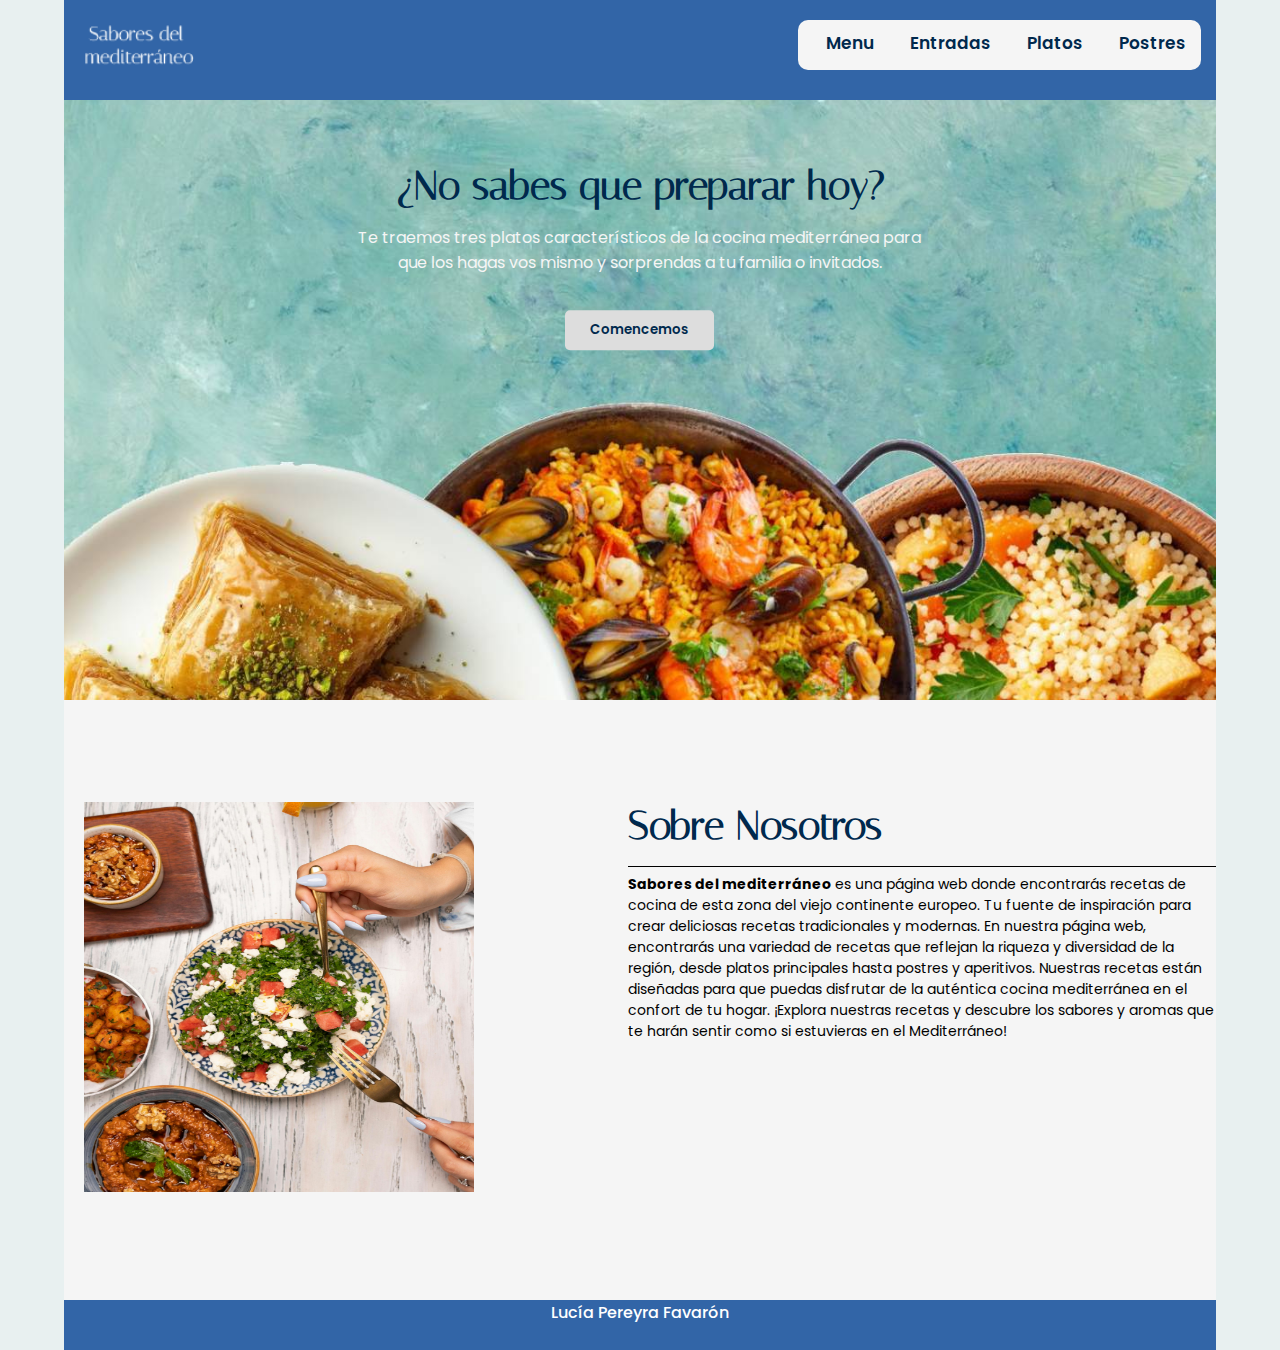
<file: index.html>
<!DOCTYPE html>
<html>
<head>
	<meta charset="utf-8">
	<meta name="viewport" content="width=device-width, initial-scale=1">
	<title>Sabores del mediterraneo</title>
	<link rel="stylesheet" href="css/estilomenu.css">
</head>
<body>
<main>
	
<header>
    
     <img id="logo" src="img/logo.png">

		<nav> 
		
		<h3 id="menu"> 

		<a href="index.html"> Menu </a>

		<a href="entrada.html"> Entradas </a> 	
		
		<a href="principal.html"> Platos </a>  	
		
		<a href="postre.html"> Postres </a> 

		</h3>
	
		</nav>
</header>
<section>
	<article id="hero">
	<div class ="hero-texto">
	<h1 class="titulo"> ¿No sabes que preparar hoy? </h1>
	<p> Te traemos tres platos característicos de la cocina mediterránea para que los hagas vos mismo y sorprendas a tu familia o invitados.  </p>
	<button>Comencemos</button>
</div>
</article>

<article id="nosotros">
	<div class ="primero">
	<img class="foto" src="img/foto2.jpg">
    </div>
	<div class="primero">
	<h1 class="titulo"> Sobre Nosotros </h1>
	<img class="linea" src="img/linea.png">
	<p class="texto"><strong> Sabores del mediterráneo </strong> es una página web donde encontrarás recetas de cocina de esta zona del viejo continente europeo. Tu fuente de inspiración para crear deliciosas recetas tradicionales y modernas. En nuestra página web, encontrarás una variedad de recetas que reflejan la riqueza y diversidad de la región, desde platos principales hasta postres y aperitivos. Nuestras recetas están diseñadas para que puedas disfrutar de la auténtica cocina mediterránea en el confort de tu hogar. ¡Explora nuestras recetas y descubre los sabores y aromas que te harán sentir como si estuvieras en el Mediterráneo!
	</p>	
</div>
</article>

</section>

<footer>
	<p class="texto-footer"> Lucía Pereyra Favarón </p>
</footer>
</main>

</body>
</html>
</file>
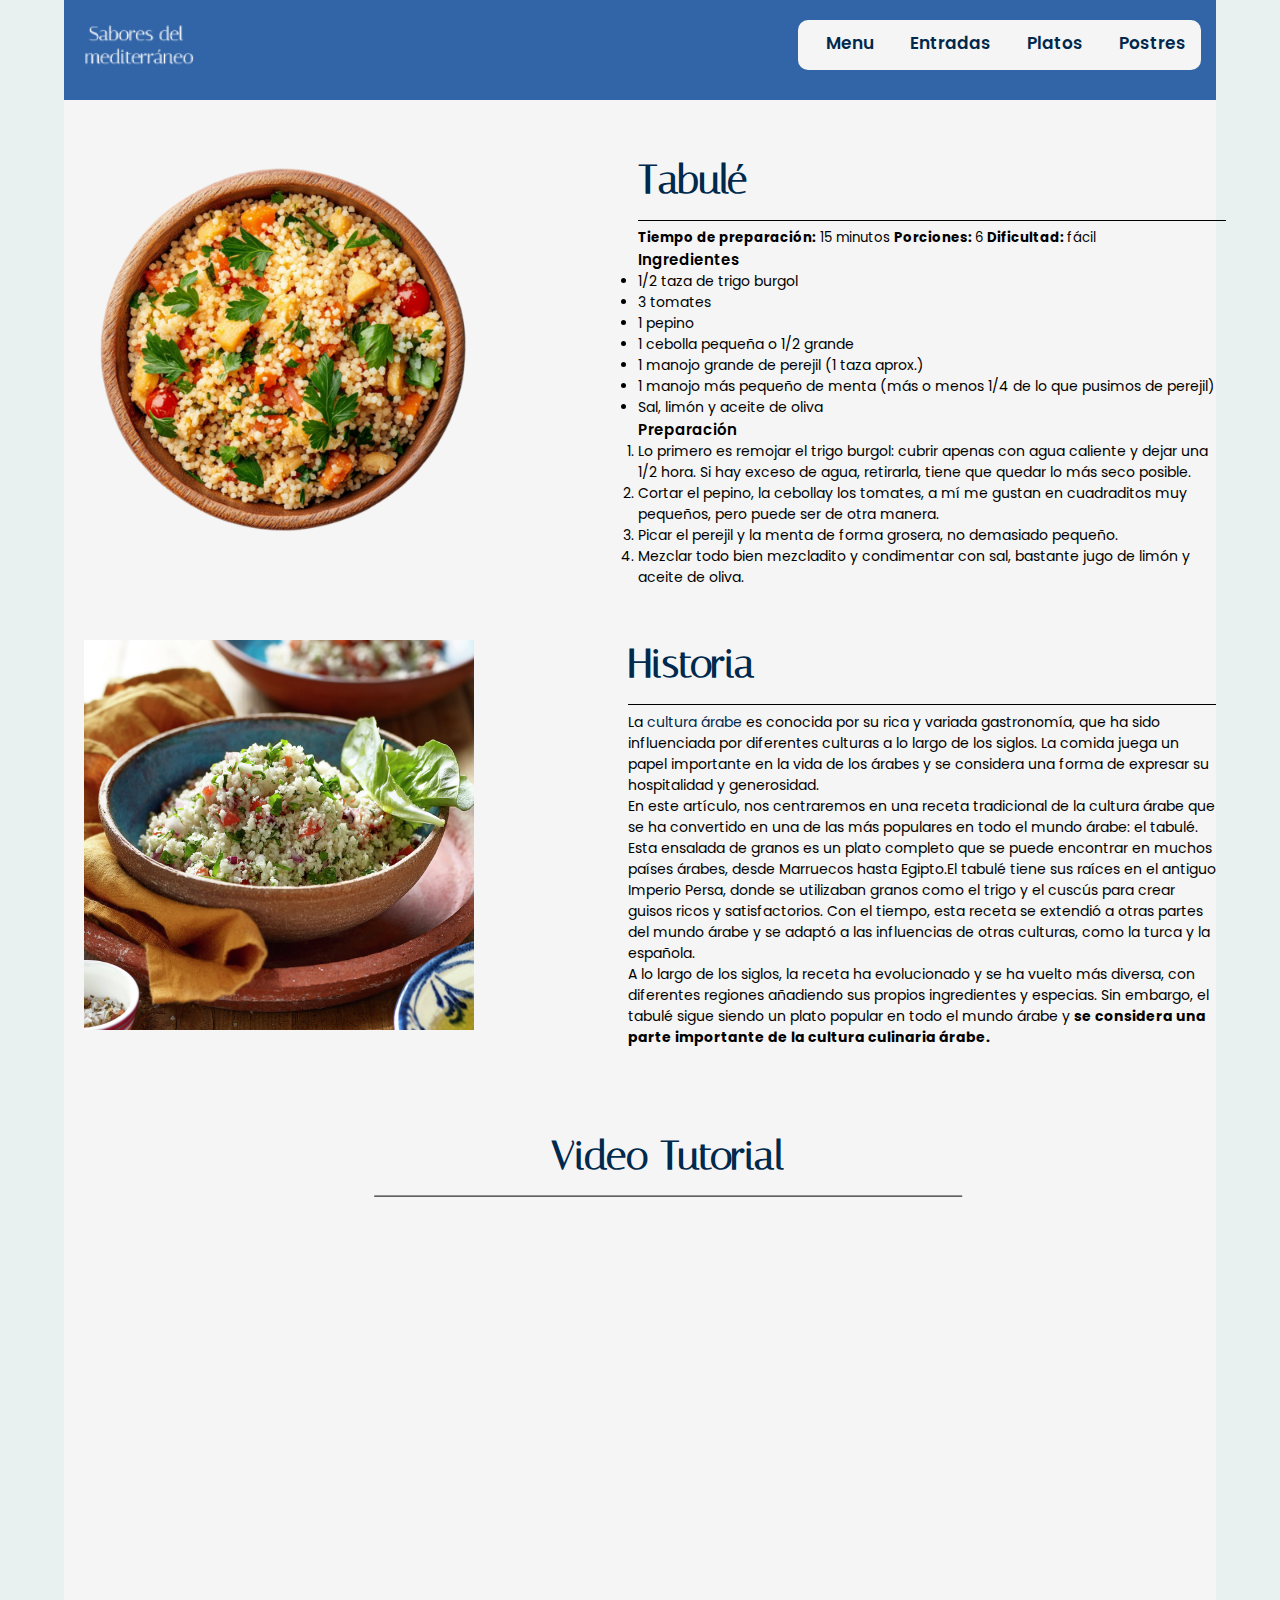
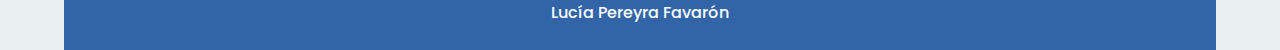
<file: entrada.html>
<!DOCTYPE html>
<html>
<head>
	<meta charset="utf-8">
	<meta name="viewport" content="width=device-width, initial-scale=1">
	<title>Entrada</title>
	<link rel="stylesheet" href="css/estiloentrada.css">
</head>
<body>
<main>
	
<header>
    
     <img id="logo" src="img/logo.png">

		<nav> 
		
		<h3 id="menu"> 

		<a href="index.html"> Menu </a>

		<a href="entrada.html"> Entradas </a> 	
		
		<a href="principal.html"> Platos </a>  	
		
		<a href="postre.html"> Postres </a> 

		</h3>
	
		</nav>
</header>
<section>
	<article id="principal">
	<div class ="primero">
	<img class="fotoreceta" src="img/tabule.png">
    </div>
	<div class="primero">
	<h1 class="titulo"> Tabulé </h1>
	<img class="linea" src="img/linea.png">
	<h5 class="receta"> <strong>Tiempo de preparación:</strong> 15 minutos <strong> Porciones: </strong> 6 <strong> Dificultad: </strong> fácil</h5>
	<h3 class="encabezados">Ingredientes</h3>
	<ul class="ingredientes">
	<li>1/2 taza de trigo burgol </li>
<li> 3 tomates </li>
<li> 1 pepino </li>
<li> 1 cebolla pequeña o 1/2 grande </li>
<li> 1 manojo grande de perejil (1 taza aprox.) </li>
<li> 1 manojo más pequeño de menta (más o menos 1/4 de lo que pusimos de perejil) </li>
<li> Sal, limón y aceite de oliva </li>
	</li>
</ul>
    <h3 class="encabezados">Preparación</h3>
	<ol class="preparacion">
		<li> Lo primero es remojar el trigo burgol: cubrir apenas con agua caliente y dejar una 1/2 hora. Si hay exceso de agua, retirarla, tiene que quedar lo más seco posible.</li>
		<li>Cortar el pepino, la cebollay los tomates, a mí me gustan en cuadraditos muy pequeños, pero puede ser de otra manera.</li>
		<li>Picar el perejil y la menta de forma grosera, no demasiado pequeño.</li>
		<li>Mezclar todo bien mezcladito y condimentar con sal, bastante jugo de limón y aceite de oliva.</li>
	</ol>
</div>
</article>

<article id="historia">
	<div class ="primero">
	<img class="foto" src="img/tabule2.jpg">
    </div>
	<div class="primero">
	<h1 class="titulo"> Historia </h1>
	<img class="linea" src="img/linea.png">
	<p class="texto">La <a class="vinculo" href="https://es.wikipedia.org/wiki/Gastronom%C3%ADa_%C3%A1rabe" target="_blank"> cultura árabe </a> es conocida por su rica y variada gastronomía, que ha sido influenciada por diferentes culturas a lo largo de los siglos. La comida juega un papel importante en la vida de los árabes y se considera una forma de expresar su hospitalidad y generosidad. <br> 
   En este artículo, nos centraremos en una receta tradicional de la cultura árabe que se ha convertido en una de las más populares en todo el mundo árabe: el tabulé. Esta ensalada de granos es un plato completo que se puede encontrar en muchos países árabes, desde Marruecos hasta Egipto.El tabulé tiene sus raíces en el antiguo Imperio Persa, donde se utilizaban granos como el trigo y el cuscús para crear guisos ricos y satisfactorios. Con el tiempo, esta receta se extendió a otras partes del mundo árabe y se adaptó a las influencias de otras culturas, como la turca y la española. <br>
   A lo largo de los siglos, la receta ha evolucionado y se ha vuelto más diversa, con diferentes regiones añadiendo sus propios ingredientes y especias. Sin embargo, el tabulé sigue siendo un plato popular en todo el mundo árabe y <strong> se considera una parte importante de la cultura culinaria árabe.</strong></p>	
</div>
</article>


<article id="tutorial">
	<div class ="segundo">
	<h1 class="titulo2"> Video Tutorial </h1>
	<img class="linea" src="img/linea.png">
	<iframe width="560" height="315" src="https://www.youtube.com/embed/7yK1XeLTlCs?si=kfUKItrKn-LhGQJ4" title="YouTube video player" frameborder="0" allow="accelerometer; autoplay; clipboard-write; encrypted-media; gyroscope; picture-in-picture; web-share" referrerpolicy="strict-origin-when-cross-origin" allowfullscreen></iframe>
</div>
</article>

</section>

<footer>
	<p class="texto-footer"> Lucía Pereyra Favarón </p>
</footer>
</main>

</body>
</html>
</file>
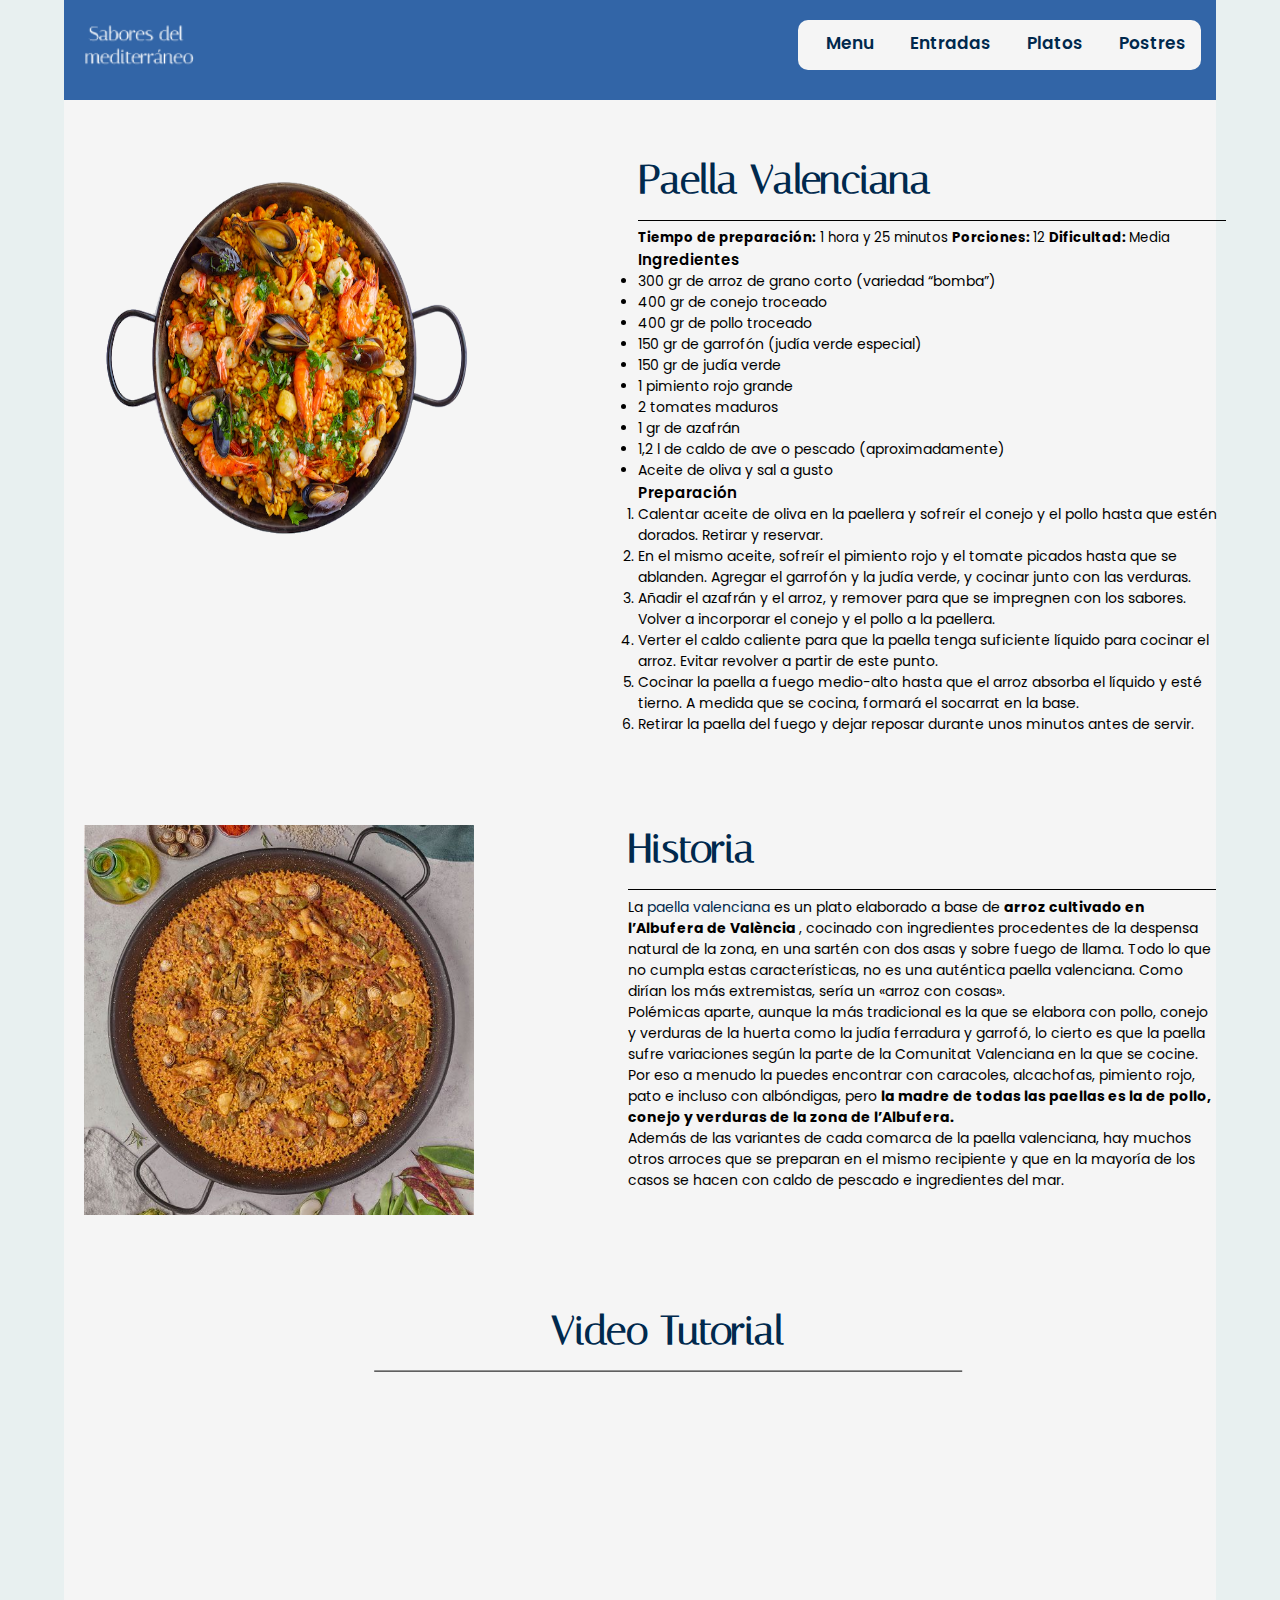
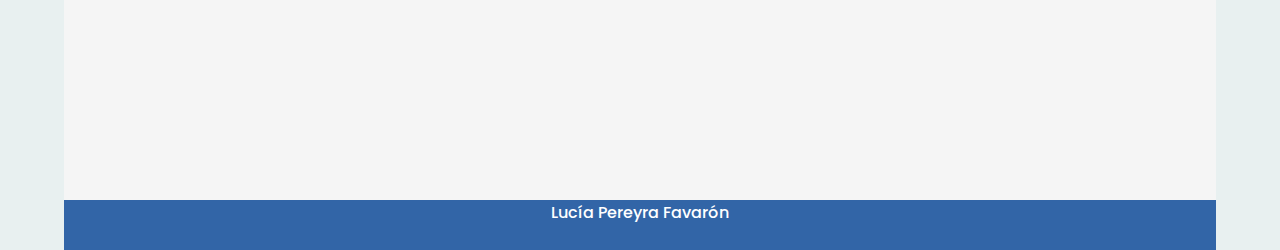
<file: principal.html>
<!DOCTYPE html>
<html>
<head>
	<meta charset="utf-8">
	<meta name="viewport" content="width=device-width, initial-scale=1">
	<title>Plato Principal</title>
	<link rel="stylesheet" href="css/estiloplatoprincipal.css">
</head>
<body>
<main>
	
<header>
    
     <img id="logo" src="img/logo.png">

		<nav> 
		
		<h3 id="menu"> 

		<a href="index.html"> Menu </a>

		<a href="entrada.html"> Entradas </a> 	
		
		<a href="principal.html"> Platos </a>  	
		
		<a href="postre.html"> Postres </a> 

		</h3>
	
		</nav>
</header>
<section>
	<article id="principal">
	<div class ="primero">
	<img class="fotoreceta" src="img/paella.png">
    </div>
	<div class="primero">
	<h1 class="titulo"> Paella Valenciana </h1>
	<img class="linea" src="img/linea.png">
	<h5 class="receta"> <strong>Tiempo de preparación:</strong> 1 hora y 25 minutos <strong> Porciones: </strong> 12 <strong> Dificultad: </strong> Media</h5>
	<h3 class="encabezados">Ingredientes</h3>
	<ul class="ingredientes">
	<li>300 gr de arroz de grano corto (variedad “bomba”) </li>
    <li> 400 gr de conejo troceado </li>
    <li> 400 gr de pollo troceado </li>
    <li> 150 gr de garrofón (judía verde especial) </li>
    <li> 150 gr de judía verde </li>
    <li> 1 pimiento rojo grande </li>
    <li> 2 tomates maduros </li>
    <li> 1 gr de azafrán</li>
    <li> 1,2 l de caldo de ave o pescado (aproximadamente) </li>
    <li> Aceite de oliva y sal a gusto </li>
	</li>
</ul>
    <h3 class="encabezados">Preparación</h3>
	<ol class="preparacion">
		<li> Calentar aceite de oliva en la paellera y sofreír el conejo y el pollo hasta que estén dorados. Retirar y reservar.</li>
		<li>En el mismo aceite, sofreír el pimiento rojo y el tomate picados hasta que se ablanden. Agregar el garrofón y la judía verde, y cocinar junto con las verduras.</li>
		<li>Añadir el azafrán y el arroz, y remover para que se impregnen con los sabores. Volver a incorporar el conejo y el pollo a la paellera.</li>
		<li>Verter el caldo caliente para que la paella tenga suficiente líquido para cocinar el arroz. Evitar revolver a partir de este punto.</li>
		<li> Cocinar la paella a fuego medio-alto hasta que el arroz absorba el líquido y esté tierno. A medida que se cocina, formará el socarrat en la base.</li>
		<li> Retirar la paella del fuego y dejar reposar durante unos minutos antes de servir.</li>
	</ol>
</div>
</article>

<article id="historia">
	<div class ="primero">
	<img class="foto" src="img/paella2.jpg">
    </div>
	<div class="primero">
	<h1 class="titulo"> Historia </h1>
	<img class="linea" src="img/linea.png">
	<p class="texto">La <a class="vinculo" href="https://blog.visitvalencia.com/paella-valenciana" target="_blank"> paella valenciana </a>  es un plato elaborado a base de <strong> arroz cultivado en l’Albufera de València </strong>, cocinado con ingredientes procedentes de la despensa natural de la zona, en una sartén con dos asas y sobre fuego de llama. Todo lo que no cumpla estas características, no es una auténtica paella valenciana. Como dirían los más extremistas, sería un «arroz con cosas».<br>
    Polémicas aparte, aunque la más tradicional es la que se elabora con pollo, conejo y verduras de la huerta como la judía ferradura y garrofó, lo cierto es que la paella sufre variaciones según la parte de la Comunitat Valenciana en la que se cocine.
    Por eso a menudo la puedes encontrar con caracoles, alcachofas, pimiento rojo, pato e incluso con albóndigas, pero <strong> la madre de todas las paellas es la de pollo, conejo y verduras de la zona de l’Albufera.</strong><br>
    Además de las variantes de cada comarca de la paella valenciana, hay muchos otros arroces que se preparan en el mismo recipiente y que en la mayoría de los casos se hacen con caldo de pescado e ingredientes del mar.
</p>	
</div>
</article>


<article id="tutorial">
	<div class ="segundo">
	<h1 class="titulo2"> Video Tutorial </h1>
	<img class="linea" src="img/linea.png">
	<iframe width="560" height="315" src="https://www.youtube.com/embed/vWySIREExjo?si=2ZHfQ9QEGWyc-xFU" title="YouTube video player" frameborder="0" allow="accelerometer; autoplay; clipboard-write; encrypted-media; gyroscope; picture-in-picture; web-share" referrerpolicy="strict-origin-when-cross-origin" allowfullscreen></iframe>
</div>
</article>

</section>

<footer>
	<p class="texto-footer"> Lucía Pereyra Favarón </p>
</footer>
</main>

</body>
</html>
</file>
<file: css/estilomenu.css>
@import url('https://fonts.googleapis.com/css2?family=Italiana&family=Poppins:ital,wght@0,100;0,200;0,300;0,400;0,500;0,600;0,700;0,800;0,900;1,100;1,200;1,300;1,400;1,500;1,600;1,700;1,800;1,900&display=swap');

* {
	margin: 0;
	padding: 0;
	box-sizing: border-box;
}

body {
	background-color: #E8F0F0;
	font-family: 'Poppins', sans-serif;
}

main {
	width: 90%;
	height: 1300px;
    margin-left: auto;
	margin-right: auto;
	background-color: whitesmoke;
}

header {
    width: 100%;
	height: 100px;
	background-color: #3265A7;
}

nav { 
	width: 35%;
	height: 50px;
	background-color: whitesmoke;
	float: right;
	margin-right: 15px;
	margin-top: 20px;
	border-radius: 10px;
}

section { 
	width: 80%;
	height: 1200px;
	float: left;
}

footer { 
    width: 100%;
	height: 50px;
	background-color: #3265A7;
	clear: both;
}

.menu {
    display: flex;
    justify-content: space-between;
    padding: 1px 0;
}

#logo {
    height: 45px;
    width: 110px;
	margin-right: auto;
	margin-left: 20px;
	position: relative;
	margin-top: 23px;

}

#menu li {
    display: inline;
    float: right;
 }


#menu ul {
    display: flex;
    list-style-type: none;
}

#menu a{
   display: block;
   color: #00294D;
   text-decoration: none;
   font-weight: 600;
   padding: 8px;
   float: left;
   margin-top: 2px;
   margin-left: 20px;
   font-size: 17px;

}

#menu a:hover {
    color: #34ace0;
    text-decoration: underline;
}

a {
    color: #00294D;
    text-decoration: none;
}

#hero { 
 background-image: url("../img/hero.jpg");
  height: 50%;
  width: 125%;
  background-position: center;
  background-repeat: no-repeat;
  background-size: cover;
  position: relative;
  text-align: center;
}

.hero-texto {
 text-align: margin-top;
  position: absolute;
  top: 26%;
  left: 50%;
  transform: translate(-50%, -50%);
  color: whitesmoke;
}

.hero-texto .titulo {
  margin-bottom: 16px;
}

.hero-texto button {
 margin-top: 6%;
  border: none;
  outline: 0;
  display: inline-block;
  padding: 10px 25px;
  color: black;
  background-color: #ddd;
  text-align: center;
  cursor: pointer;
  font-family: 'poppins', sans-serif;
  font-weight: 600;
  border-radius: 5px;
  color: #00294D;
}

.hero-texto button:hover {
  background-color: #00294D;
  color: white;
}


.titulo {
       color: #00294D;
       font-family: 'italiana', sans-serif;
       font-size: 40px;
}

.receta {
    color: black;
    font-family: poppins, sans-serif;
    font-weight: 400;
}

.encabezados {
	font-family: 'Poppins', sans-serif;
	font-weight: 600;
	font-size: 15px
}

.fotoreceta {
height: 400px;
  width:400px;
}


ol {
	font-size: 14px;
}

ul {
   font-size: 14px;
}

#nosotros {
    margin-top: 10%;
	display: flex;
    width: 50%;
    padding: 10px;
    height: 300px; 
    column-gap: 35%;
}

#nosotros:after {
  content: "";
  display: table;
  clear: both;
}


.foto {
    height:390px;
	width: 390px;
    margin-left: 10px;

}

.texto {
     font-size: 14px;
     font-weight: 400;

}

.vinculo {
font-size: 14px;
font-weight: 400;

}

#tutorial {
	display: flex;
    margin-top: 20%;
    width: 50%;
    padding: 10px;
    height: 150px; 
    position: relative;
    justify-content: center;
    align-items: center;
}

.titulo2 {
       text-align: center;
       color: #00294D;
       font-family: 'italiana', sans-serif;
       font-size: 40px;
}


.segundo {
	position: absolute;
    top: 50%;
    left: 50%;
    margin: -25px 0 0 -25px;
}

.texto-footer {
    color: white;
    font-weight: 500;
    display: flex;
    justify-content: center;
    align-items: center;
}
</file>
<file: css/estiloentrada.css>
@import url('https://fonts.googleapis.com/css2?family=Italiana&family=Poppins:ital,wght@0,100;0,200;0,300;0,400;0,500;0,600;0,700;0,800;0,900;1,100;1,200;1,300;1,400;1,500;1,600;1,700;1,800;1,900&display=swap');

* {
	margin: 0;
	padding: 0;
	box-sizing: border-box;
}

body {
	background-color: #E8F0F0;
	font-family: 'Poppins', sans-serif;
}

main {
	width: 90%;
	height: 1600px;
    margin-left: auto;
	margin-right: auto;
	background-color: whitesmoke;
}

header {
    width: 100%;
	height: 100px;
	background-color: #3265A7;
}

nav { 
	width: 35%;
	height: 50px;
	background-color: whitesmoke;
	float: right;
	margin-right: 15px;
	margin-top: 20px;
	border-radius: 10px;
}

section { 
	width: 80%;
	height: 1500px;
	float: left;
}

footer { 
    width: 100%;
	height: 50px;
	background-color: #3265A7;
	clear: both;
}

.menu {
    display: flex;
    justify-content: space-between;
    padding: 1px 0;
}

#logo {
    height: 45px;
    width: 110px;
	margin-right: auto;
	margin-left: 20px;
	position: relative;
	margin-top: 23px;

}

#menu li {
    display: inline;
    float: right;
 }


#menu ul {
    display: flex;
    list-style-type: none;
}

#menu a{
   display: block;
   color: #00294D;
   text-decoration: none;
   font-weight: 600;
   padding: 8px;
   float: left;
   margin-top: 2px;
   margin-left: 20px;
   font-size: 17px;

}

#menu a:hover {
    color: #34ace0;
    text-decoration: underline;
}

a {
    color: #00294D;
    text-decoration: none;
}

#principal {
	margin-top: 5%;
	display: flex;
    width: 50%;
    padding: 10px;
    height: 300px; 
    column-gap: 35%;
}

.primero {
	float: center;
    flex: 50%;
}

#principal:after {
  content: "";
  display: table;
  clear: both;
}

.titulo {
       color: #00294D;
       font-family: 'italiana', sans-serif;
       font-size: 40px;
}

.receta {
    color: black;
    font-family: poppins, sans-serif;
    font-weight: 400;
}

.encabezados {
	font-family: 'Poppins', sans-serif;
	font-weight: 600;
	font-size: 15px
}

.fotoreceta {
height: 400px;
  width:400px;
  margin-left: 10px;
}


ol {
	font-size: 14px;
}

ul {
   font-size: 14px;
}

#historia {
    margin-top: 20%;
	display: flex;
    width: 50%;
    padding: 10px;
    height: 300px; 
    column-gap: 35%;
}

#historia:after {
  content: "";
  display: table;
  clear: both;
}


.foto {
    height:390px;
	width: 390px;
    margin-left: 10px;
}

.texto {
     font-size: 14px;
     font-weight: 400;

}

.vinculo {
font-size: 14px;
font-weight: 400;

}

#tutorial {
	display: flex;
    margin-top: 25%;
    padding: 10px;
    position: relative;
    justify-content: center;
    align-items: center;
}

.titulo2 {
       text-align: center;
       color: #00294D;
       font-family: 'italiana', sans-serif;
       font-size: 40px;
}


.segundo {
	position: absolute;
    left: 40%;
    top: 50%;
    transform: translate(-10%, -10%);
}

.texto-footer {
    color: white;
    font-weight: 500;
    display: flex;
    justify-content: center;
    align-items: center;
}
</file>
<file: css/estiloplatoprincipal.css>
@import url('https://fonts.googleapis.com/css2?family=Italiana&family=Poppins:ital,wght@0,100;0,200;0,300;0,400;0,500;0,600;0,700;0,800;0,900;1,100;1,200;1,300;1,400;1,500;1,600;1,700;1,800;1,900&display=swap');

* {
	margin: 0;
	padding: 0;
	box-sizing: border-box;
}

body {
	background-color: #E8F0F0;
	font-family: 'Poppins', sans-serif;
}

main {
	width: 90%;
	height: 1800px;
    margin-left: auto;
	margin-right: auto;
	background-color: whitesmoke;
}

header {
    width: 100%;
	height: 100px;
	background-color: #3265A7;
}

nav { 
	width: 35%;
	height: 50px;
	background-color: whitesmoke;
	float: right;
	margin-right: 15px;
	margin-top: 20px;
	border-radius: 10px;
}

section { 
	width: 80%;
	height: 1700px;
	float: left;
}

footer { 
    width: 100%;
	height: 50px;
	background-color: #3265A7;
	clear: both;
}

.menu {
    display: flex;
    justify-content: space-between;
    padding: 1px 0;
}

#logo {
    height: 45px;
    width: 110px;
	margin-right: auto;
	margin-left: 20px;
	position: relative;
	margin-top: 23px;

}

#menu li {
    display: inline;
    float: right;
 }


#menu ul {
    display: flex;
    list-style-type: none;
}

#menu a{
   display: block;
   color: #00294D;
   text-decoration: none;
   font-weight: 600;
   padding: 8px;
   float: left;
   margin-top: 2px;
   margin-left: 20px;
   font-size: 17px;

}

#menu a:hover {
    color: #34ace0;
    text-decoration: underline;
}

a {
    color: #00294D;
    text-decoration: none;
}

#principal {
	margin-top: 5%;
	display: flex;
    width: 50%;
    padding: 10px;
    height: 300px; 
    column-gap: 35%;
}

.primero {
	float: center;
    flex: 50%;
}

#principal:after {
  content: "";
  display: table;
  clear: both;
}

.titulo {
       color: #00294D;
       font-family: 'italiana', sans-serif;
       font-size: 40px;
}

.receta {
    color: black;
    font-family: poppins, sans-serif;
    font-weight: 400;
}

.encabezados {
	font-family: 'Poppins', sans-serif;
	font-weight: 600;
	font-size: 15px
}

.fotoreceta {
height: 400px;
  width:400px;
  margin-left: 10px;
}


ol {
	font-size: 14px;
}

ul {
   font-size: 14px;
}

#historia {
    margin-top: 40%;
	display: flex;
    width: 50%;
    padding: 10px;
    height: 300px; 
    column-gap: 35%;
}

#historia:after {
  content: "";
  display: table;
  clear: both;
}


.foto {
    height:390px;
	width: 390px;
    margin-left: 10px;
}

.texto {
     font-size: 14px;
     font-weight: 400;

}

.vinculo {
font-size: 14px;
font-weight: 400;

}

#tutorial {
    display: flex;
    margin-top: 24%;
    padding: 10px;
    position: relative;
    justify-content: center;
    align-items: center;
}

.titulo2 {
       text-align: center;
       color: #00294D;
       font-family: 'italiana', sans-serif;
       font-size: 40px;
}


.segundo {
    position: absolute;
    left: 40%;
    top: 50%;
    transform: translate(-10%, -10%);
}

.texto-footer {
    color: white;
    font-weight: 500;
    display: flex;
    justify-content: center;
    align-items: center;
}
</file>
